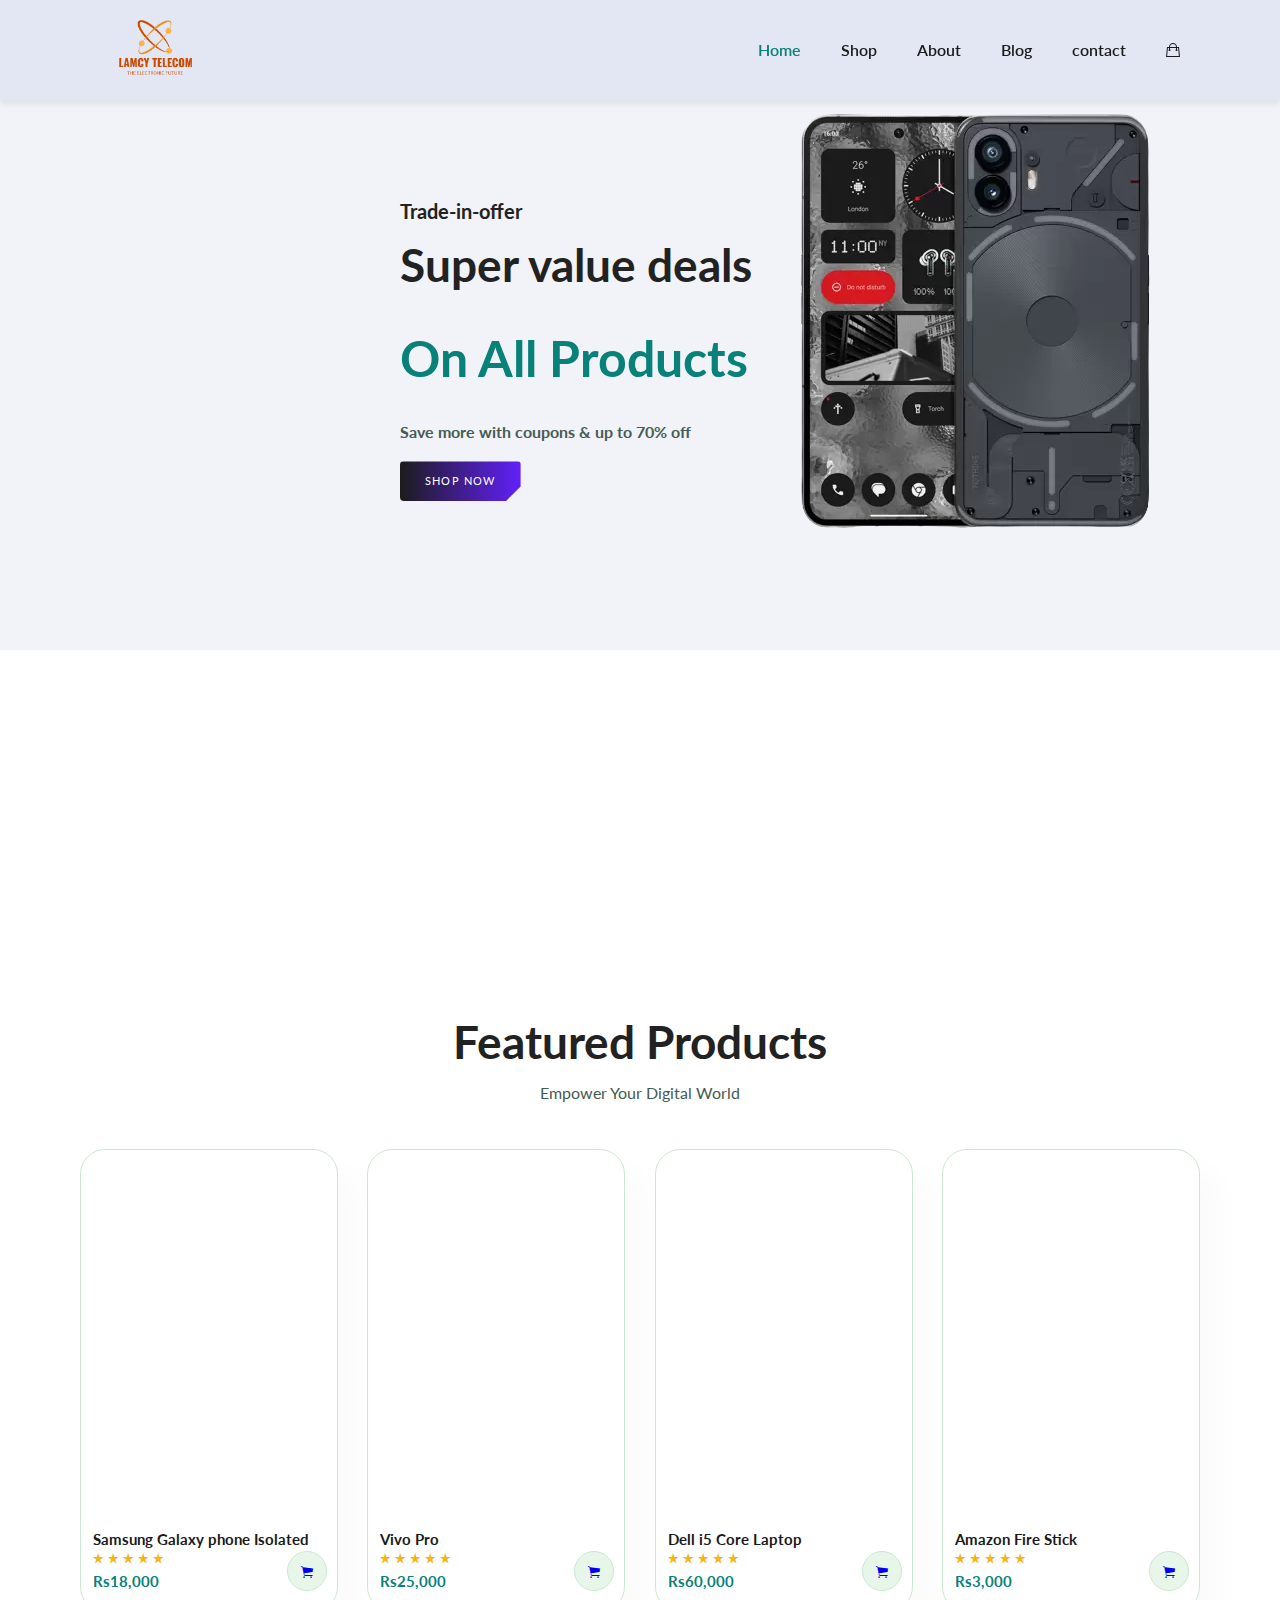
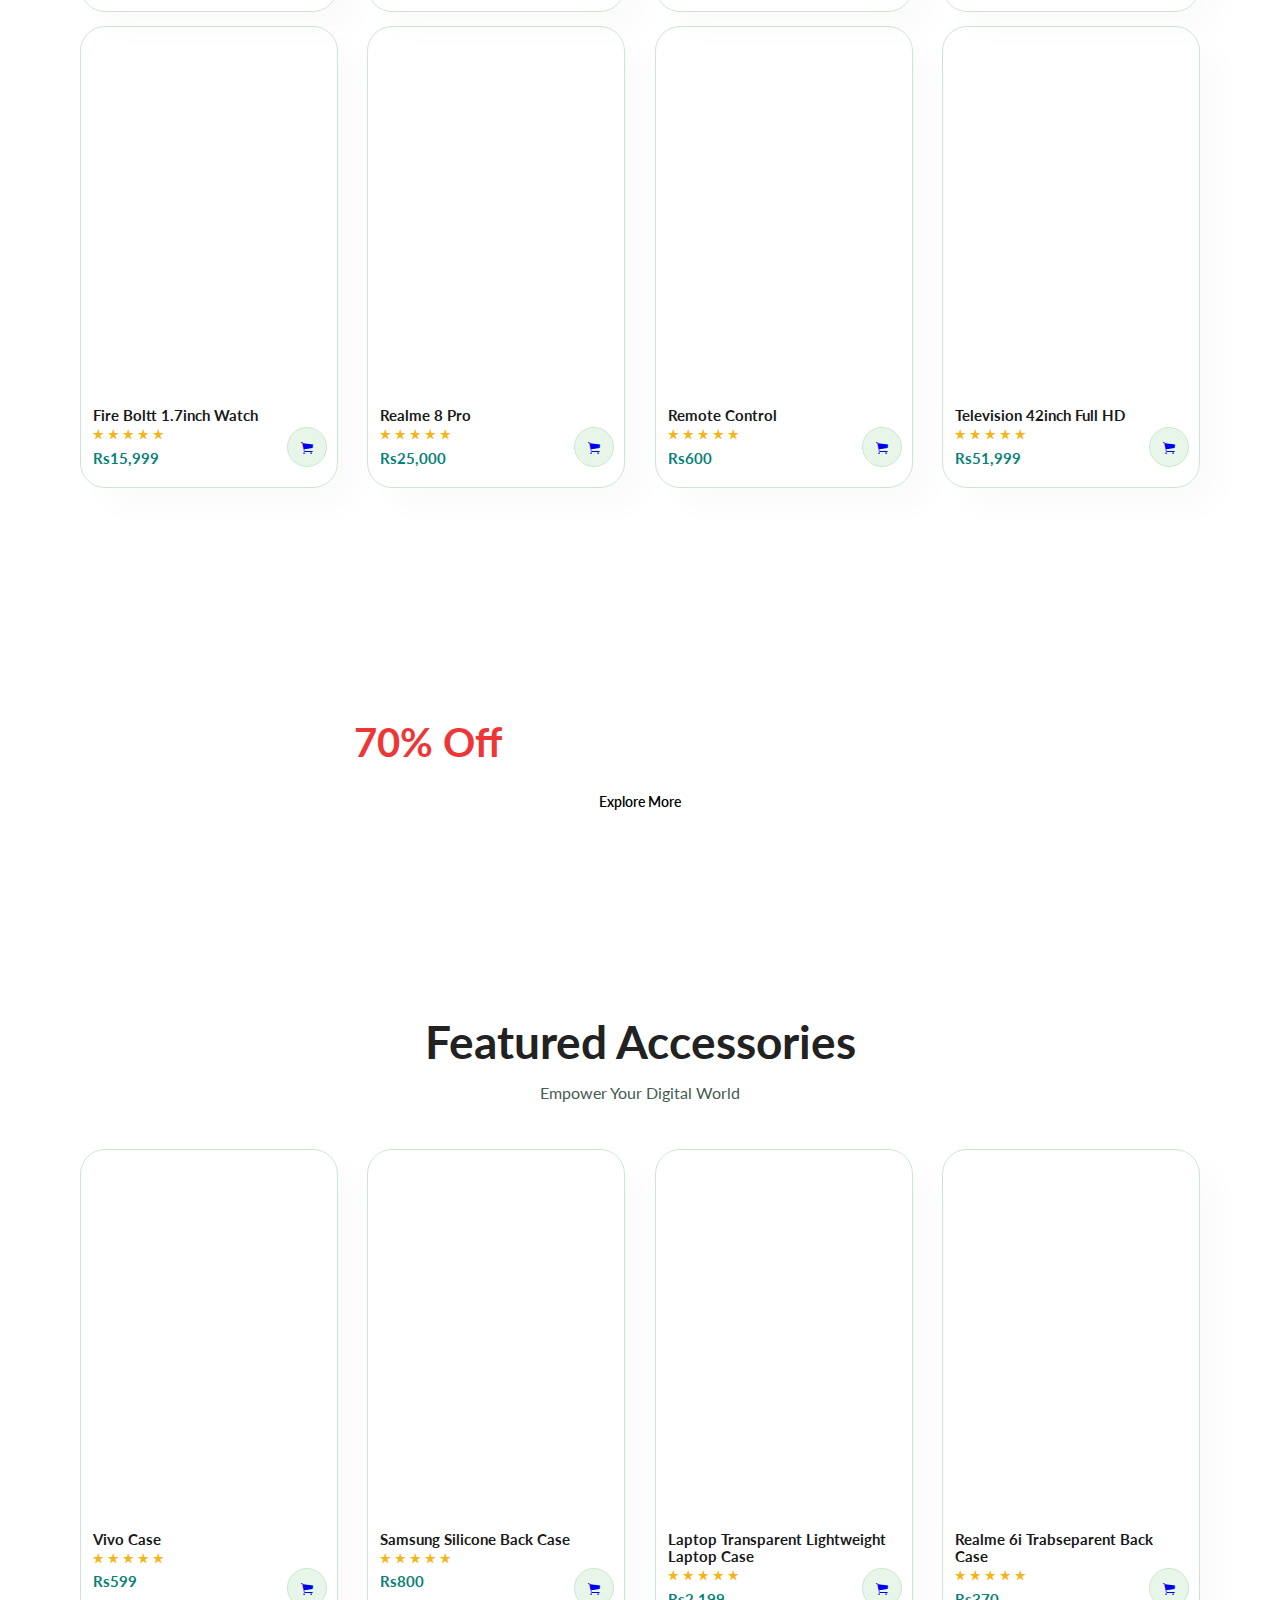
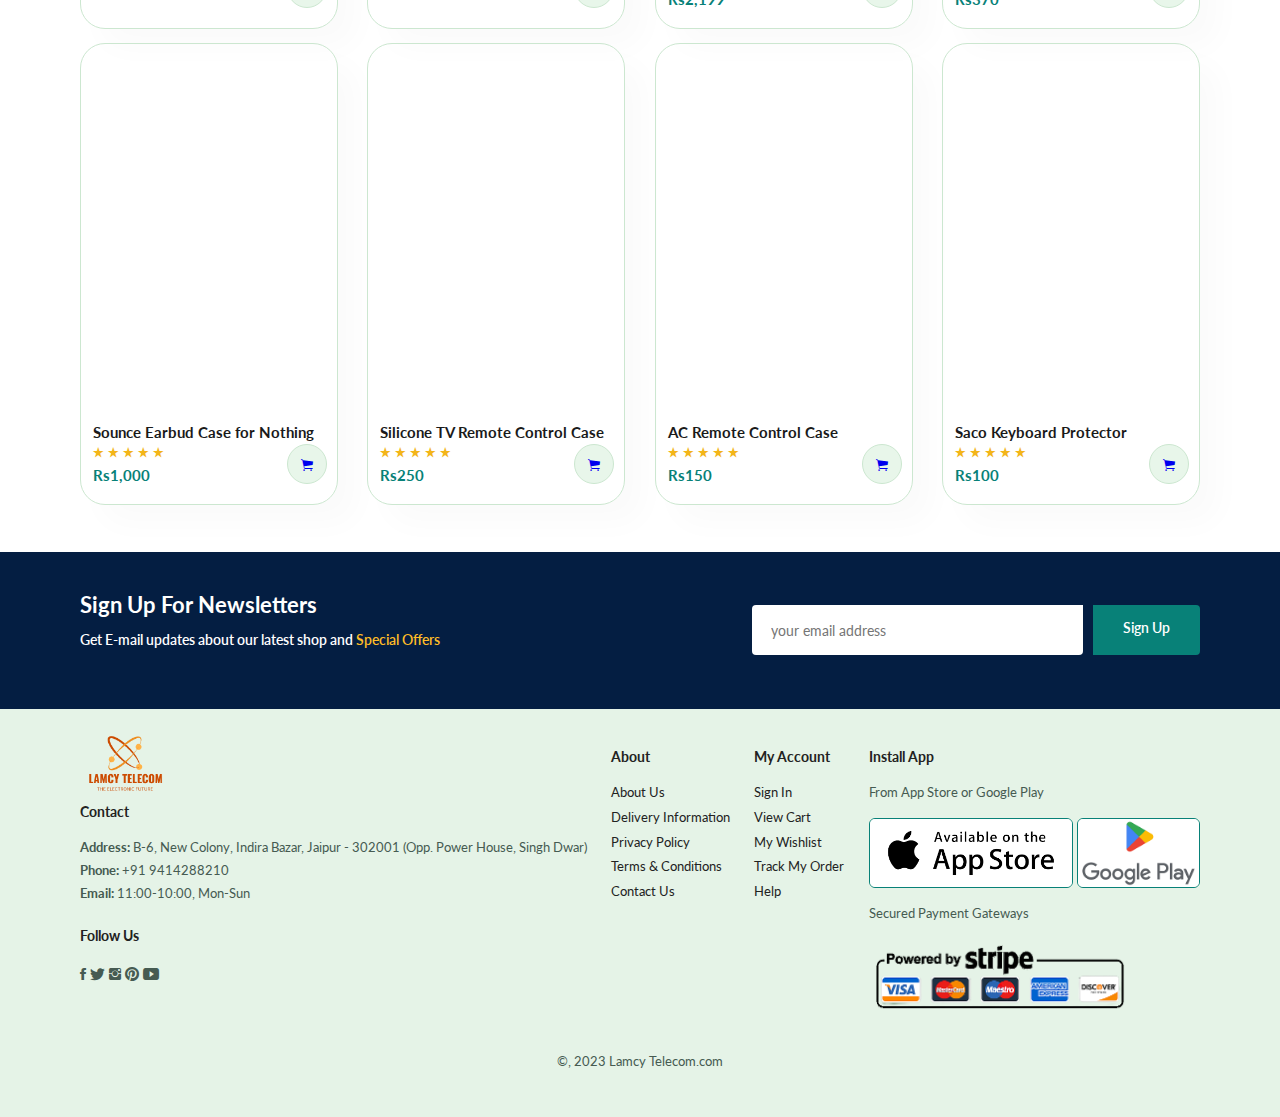
<file: index.html>
<!DOCTYPE html>
<html lang="en">
<head>
    <meta charset="UTF-8">
    <meta name="viewport" content="width=device-width, initial-scale=1.0">
    <title>LamcyTelecom</title>
    <link rel="stylesheet" href="vendors/css/normalize.css">
    <link rel="stylesheet" href="vendors/css/Grid.css">
    <link rel="stylesheet" href="vendors/css/ionicons.min.css">
    <link rel="stylesheet"href="https://cdnjs.cloudflare.com/ajax/libs/animate.css/4.1.1/animate.min.css"/>

    <link rel="stylesheet" type="text/css" href="resources/css/style.css">
    <link href="https://fonts.googleapis.com/css2?family=Lato:ital,wght@0,100;0,300;0,400;1,300&family=Roboto:wght@300&display=swap" rel="stylesheet">
</head>
<body>
        <section id="header">
            
                <a href="#"><img src="resources/images/lamcy telecom.png" alt="logo"
                class="logo-white"></a>
                <div>
                <ul id="navbar">
                    <li><a class="active" href="index.html">Home</a></li>
                    <li><a class="js--scroll-to-product1" href="#">Shop</a></li>
                    <li><a href="about.html">About</a></li>
                    <li><a href="blog.html">Blog</a></li>
                    <li><a href="contact.html">contact</a></li>
                    <li><a href="cart.html"><i class="ion-bag"></i></a></li>

                </ul>
            </div>
        
        </section>
        <div class="color">
        <section id="hero">
            <div class="hero1">
            <h4>Trade-in-offer</h4>
            <h2>Super value deals</h2>
            <h1>On All Products</h1>
            <p>Save more with coupons & up to 70% off</p>
            <button class="js--scroll-to-product1">Shop Now</button>
            </div>
        </section>
        </div>
        
        <section id="feature" class="section-p1 js--wp-2"> 
            <div class="fe-box">
                <img src="resources/images/free-ship.png" alt="" class="img1">
                <h6>Free Shipping</h6>
                </div>
            <div class="fe-box">
                <img src="resources/images/online-removebg-preview.png" alt="" class="img1">
                <h6 class="on">Online Order</h6>
                </div>
            <div class="fe-box">
                <img src="resources/images/img3-removebg-preview.png" alt="" class="img1">
                <h6 class="sa">Save Money</h6>
                </div>
            <div class="fe-box">
                <img src="resources/images/img4-removebg-preview.png" alt="" class="img1">
                <h6 class="pr">Promotion</h6>
                </div>
            <div class="fe-box">
                <img src="resources/images/img5.png" alt="" class="img1">
                <h6 class="ha">Happy Sell</h6>
                </div>
            <div class="fe-box">
                <img src="resources/images/img6.webp" alt="" class="img1">
                <h6 class="su">24/7 Support</h6>
                </div>
    
        </section>
        <section id="product1" class="section-p1 js--section-product1">
            <h2>Featured Products</h2>
            <p>Empower Your Digital World</p>
            <div class="pro-container">
                <div class="pro">
                    <img src="resources/images/Samsung-glaxy-phone-isolated-on-transparent-background-PNG-removebg-preview.png" alt=""class="sam js--wp-1">
                    <div class="des">
                        <h5>Samsung Galaxy phone Isolated</h5>
                        <div class="star">
                            <i class="ion-star"></i>
                            <i class="ion-star"></i>
                            <i class="ion-star"></i>
                            <i class="ion-star"></i>
                            <i class="ion-star"></i>
                        </div>
                        <h4>Rs18,000</h4>
                    </div>
                    <div class="ca">
                    <a href="#"><i class="ion-ios-cart"></i></a>
                    </div>
                </div>
                <div class="pro">
                    <img src="resources/images/vivo-removebg-preview.png" alt=""class="vivo js--wp-1">
                    <div class="des">
                        <h5>Vivo Pro</h5>
                        <div class="star">
                            <i class="ion-star"></i>
                            <i class="ion-star"></i>
                            <i class="ion-star"></i>
                            <i class="ion-star"></i>
                            <i class="ion-star"></i>
                        </div>
                        <h4>Rs25,000</h4>
                    </div>
                    <div class="ca">
                    <a href="#"><i class="ion-ios-cart"></i></a>
                    </div>
                </div>
            
                <div class="pro">
                    <img src="resources/images/png-transparent-dell-xps-laptop-intel-dell-inspiron-laptop-gadget-electronics-netbook-removebg-preview.png" alt="" class="dell js--wp-1">
                    <div class="des">
                        <h5>Dell i5 Core Laptop</h5>
                        <div class="star">
                            <i class="ion-star"></i>
                            <i class="ion-star"></i>
                            <i class="ion-star"></i>
                            <i class="ion-star"></i>
                            <i class="ion-star"></i>
                        </div>
                        <h4>Rs60,000</h4>
                    </div>
                    <div class="ca">
                    <a href="#"><i class="ion-ios-cart"></i></a>
                    </div>
                </div>
        
                <div class="pro">
                    <img src="resources/images/png-transparent-amazon-com-amazon-fire-tv-stick-2nd-generation-kindle-fire-firetv-television-fire-stick-television-electronics-amazon-removebg-preview.png" alt=""class="ama js--wp-1">
                    <div class="des">
                        <h5>Amazon Fire Stick</h5>
                        <div class="star">
                            <i class="ion-star"></i>
                            <i class="ion-star"></i>
                            <i class="ion-star"></i>
                            <i class="ion-star"></i>
                            <i class="ion-star"></i>
                        </div>
                        <h4>Rs3,000</h4>
                    </div>
                    <div class="ca">
                    <a href="#"><i class="ion-ios-cart"></i></a>
                    </div>
                </div>
                <div class="pro">
                    <img src="resources/images/black2.webp" alt=""class="wat js--wp-1">
                    <div class="des">
                        <h5>Fire Boltt 1.7inch Watch</h5>
                        <div class="star">
                            <i class="ion-star"></i>
                            <i class="ion-star"></i>
                            <i class="ion-star"></i>
                            <i class="ion-star"></i>
                            <i class="ion-star"></i>
                        </div>
                        <h4>Rs15,999</h4>
                    </div>
                    <div class="ca">
                    <a href="#"><i class="ion-ios-cart"></i></a>
                    </div>
                </div>
                <div class="pro">
                    <img src="resources/images/realme-removebg-preview.png" alt=""class="real js--wp-1">
                    <div class="des">
                        <h5>Realme 8 Pro</h5>
                        <div class="star">
                            <i class="ion-star"></i>
                            <i class="ion-star"></i>
                            <i class="ion-star"></i>
                            <i class="ion-star"></i>
                            <i class="ion-star"></i>
                        </div>
                        <h4>Rs25,000</h4>
                    </div>
                    <div class="ca">
                    <a href="#"><i class="ion-ios-cart"></i></a>
                    </div>
                </div>
                <div class="pro">
                    <img src="resources/images/kisspng-remote-controls-universal-remote-cable-television-tv-remote-control-5ada4f4d42b903.6785742915242565892733-removebg-preview.png" alt=""class="remote js--wp-1">
                    <div class="des">
                        <h5>Remote Control</h5>
                        <div class="star">
                            <i class="ion-star"></i>
                            <i class="ion-star"></i>
                            <i class="ion-star"></i>
                            <i class="ion-star"></i>
                            <i class="ion-star"></i>
                        </div>
                        <h4>Rs600</h4>
                    </div>
                    <div class="ca">
                    <a href="#"><i class="ion-ios-cart"></i></a>
                    </div>
                </div>
                <div class="pro">
                    <img src="resources/images/tv-removebg-preview.png" alt=""class="tv js--wp-1">
                    <div class="des">
                        <h5>Television 42inch Full HD</h5>
                        <div class="star">
                            <i class="ion-star"></i>
                            <i class="ion-star"></i>
                            <i class="ion-star"></i>
                            <i class="ion-star"></i>
                            <i class="ion-star"></i>
                        </div>
                        <h4>Rs51,999</h4>
                    </div>
                    <div class="ca">
                    <a href="#"><i class="ion-ios-cart"></i></a>
                    </div>
                </div>


                </div>
        </section>
        <section id="banner"class="section-m1">
            <h4>Repair Services</h4>
            <h2>Up to <span>70% Off</span>- All Electronics & Accessories</h2>
            <button class="normal">Explore More</button>
        </section>
        <section id="product1" class="section-p1">
            <h2>Featured Accessories</h2>
            <p>Empower Your Digital World</p>
            <div class="pro-container">
                <div class="pro">
                    <img src="resources/images/vivo2.jpg" alt=""class="sam js--wp-1">
                    <div class="des">
                        <h5>Vivo Case</h5>
                        <div class="star">
                            <i class="ion-star"></i>
                            <i class="ion-star"></i>
                            <i class="ion-star"></i>
                            <i class="ion-star"></i>
                            <i class="ion-star"></i>
                        </div>
                        <h4>Rs599</h4>
                    </div>
                    <div class="ca">
                    <a href="#"><i class="ion-ios-cart"></i></a>
                    </div>
                </div>
                <div class="pro">
                    <img src="resources/images/samsung case.avif" alt=""class="vivo js--wp-1">
                    <div class="des">
                        <h5>Samsung Silicone Back Case</h5>
                        <div class="star">
                            <i class="ion-star"></i>
                            <i class="ion-star"></i>
                            <i class="ion-star"></i>
                            <i class="ion-star"></i>
                            <i class="ion-star"></i>
                        </div>
                        <h4>Rs800</h4>
                    </div>
                    <div class="ca">
                    <a href="#"><i class="ion-ios-cart"></i></a>
                    </div>
                </div>
            
                <div class="pro">
                    <img src="resources/images/laptopcase.webp" alt="" class="dell js--wp-1">
                    <div class="des">
                        <h5>Laptop Transparent Lightweight Laptop Case</h5>
                        <div class="star">
                            <i class="ion-star"></i>
                            <i class="ion-star"></i>
                            <i class="ion-star"></i>
                            <i class="ion-star"></i>
                            <i class="ion-star"></i>
                        </div>
                        <h4>Rs2,199</h4>
                    </div>
                    <div class="ca">
                    <a href="#"><i class="ion-ios-cart"></i></a>
                    </div>
                </div>
        
                <div class="pro">
                    <img src="resources/images/realmecase2.webp" alt=""class="ama js--wp-1">
                    <div class="des">
                        <h5>Realme 6i Trabseparent Back Case</h5>
                        <div class="star">
                            <i class="ion-star"></i>
                            <i class="ion-star"></i>
                            <i class="ion-star"></i>
                            <i class="ion-star"></i>
                            <i class="ion-star"></i>
                        </div>
                        <h4>Rs370</h4>
                    </div>
                    <div class="ca">
                    <a href="#"><i class="ion-ios-cart"></i></a>
                    </div>
                </div>
                <div class="pro">
                    <img src="resources/images/ear.jpg" alt=""class="wat js--wp-1">
                    <div class="des">
                        <h5>Sounce Earbud Case for Nothing</h5>
                        <div class="star">
                            <i class="ion-star"></i>
                            <i class="ion-star"></i>
                            <i class="ion-star"></i>
                            <i class="ion-star"></i>
                            <i class="ion-star"></i>
                        </div>
                        <h4>Rs1,000</h4>
                    </div>
                    <div class="ca">
                    <a href="#"><i class="ion-ios-cart"></i></a>
                    </div>
                </div>
                <div class="pro">
                    <img src="resources/images/accase.webp" alt=""class="real js--wp-1">
                    <div class="des">
                        <h5>Silicone TV Remote Control Case</h5>
                        <div class="star">
                            <i class="ion-star"></i>
                            <i class="ion-star"></i>
                            <i class="ion-star"></i>
                            <i class="ion-star"></i>
                            <i class="ion-star"></i>
                        </div>
                        <h4>Rs250</h4>
                    </div>
                    <div class="ca">
                    <a href="#"><i class="ion-ios-cart"></i></a>
                    </div>
                </div>
                <div class="pro">
                    <img src="resources/images/acremotecase.jpeg" alt=""class="remote js--wp-1">
                    <div class="des">
                        <h5>AC Remote Control Case</h5>
                        <div class="star">
                            <i class="ion-star"></i>
                            <i class="ion-star"></i>
                            <i class="ion-star"></i>
                            <i class="ion-star"></i>
                            <i class="ion-star"></i>
                        </div>
                        <h4>Rs150</h4>
                    </div>
                    <div class="ca">
                    <a href="#"><i class="ion-ios-cart"></i></a>
                    </div>
                </div>
                <div class="pro">
                    <img src="resources/images/keycase.jpg" alt=""class="tv js--wp-1">
                    <div class="des">
                        <h5>Saco Keyboard Protector</h5>
                        <div class="star">
                            <i class="ion-star"></i>
                            <i class="ion-star"></i>
                            <i class="ion-star"></i>
                            <i class="ion-star"></i>
                            <i class="ion-star"></i>
                        </div>
                        <h4>Rs100</h4>
                    </div>
                    <div class="ca">
                    <a href="#"><i class="ion-ios-cart"></i></a>
                    </div>
                </div>


                </div>
        </section>
        <section id="newsletter" class="section-p1">
            <div class="newstext">
                <h4>Sign Up For Newsletters</h4>
                <p>Get E-mail updates about our latest shop and <span>Special Offers</span></p>
            </div>
            <div class="form">
                <input type="text" placeholder="your email address">
                <button class="sbtn">Sign Up</button>
            </div>
        </section>
        <footer class="section-p1">
            <div class="col">
                <img src="resources/images/lamcy telecom.png" alt=""class="fo-logo">
                <div class="con">
            <h4>Contact</h4>
            <p><strong>Address: </strong>B-6, New Colony, Indira Bazar, Jaipur - 302001 (Opp. Power House, Singh Dwar)</p>
            <p><strong>Phone: </strong>+91 9414288210</p>
            <p><strong>Email: </strong>11:00-10:00, Mon-Sun</p>
            </div>
            <div class="follow">
                <h4>Follow Us</h4>
                <div class="fo-icon">
                    <i class="ion-social-facebook"></i>
                    <i class="ion-social-twitter"></i>
                    <i class="ion-social-instagram"></i>
                    <i class="ion-social-pinterest"></i>
                    <i class="ion-social-youtube"></i>
                </div>
            </div>
            </div>
            <div class="col">
                <h4>About</h4>
                <a href="#">About Us</a>
                <a href="#">Delivery Information</a>
                <a href="#">Privacy Policy</a>
                <a href="#">Terms & Conditions</a>
                <a href="#">Contact Us</a>
            </div>
            <div class="col">
                <h4>My Account</h4>
                <a href="#">Sign In</a>
                <a href="#">View Cart</a>
                <a href="#">My Wishlist</a>
                <a href="#">Track My Order</a>
                <a href="#">Help</a>
            </div>
            <div class="col install">
                <h4>Install App</h4>
                <p>From App Store or Google Play</p>
                <div class="row">
                    <img src="resources/images/download.png" alt=""class="app">
                    <img src="resources/images/download (1).png" alt="" class="play">
                </div>
                <p>Secured Payment Gateways</p>
                <img src="resources/images/6220ac7d912013c51947f9c6-removebg-preview.png" alt=""class="pay">

            </div>
            <div class="copyright">
                <p>&copy, 2023 Lamcy Telecom.com</p>
            </div>

        </footer>

        
        <!-- <div class="header">
            <h1 class="js--wp-5">lamcy telecom</h1>
            <h3>Premier Electronics Store</h3>
            <a class="btn btn-full js--scroll-to-shop" href="#">Shop Now</a>
        </div> -->

    
    <script src="https://ajax.googleapis.com/ajax/libs/jquery/3.7.0/jquery.min.js"></script>

    <script src="vendors/js/jquery.waypoints.min.js"></script>
    <script src="resources/js/script.js"></script>
    


</body>
</html>
</file>
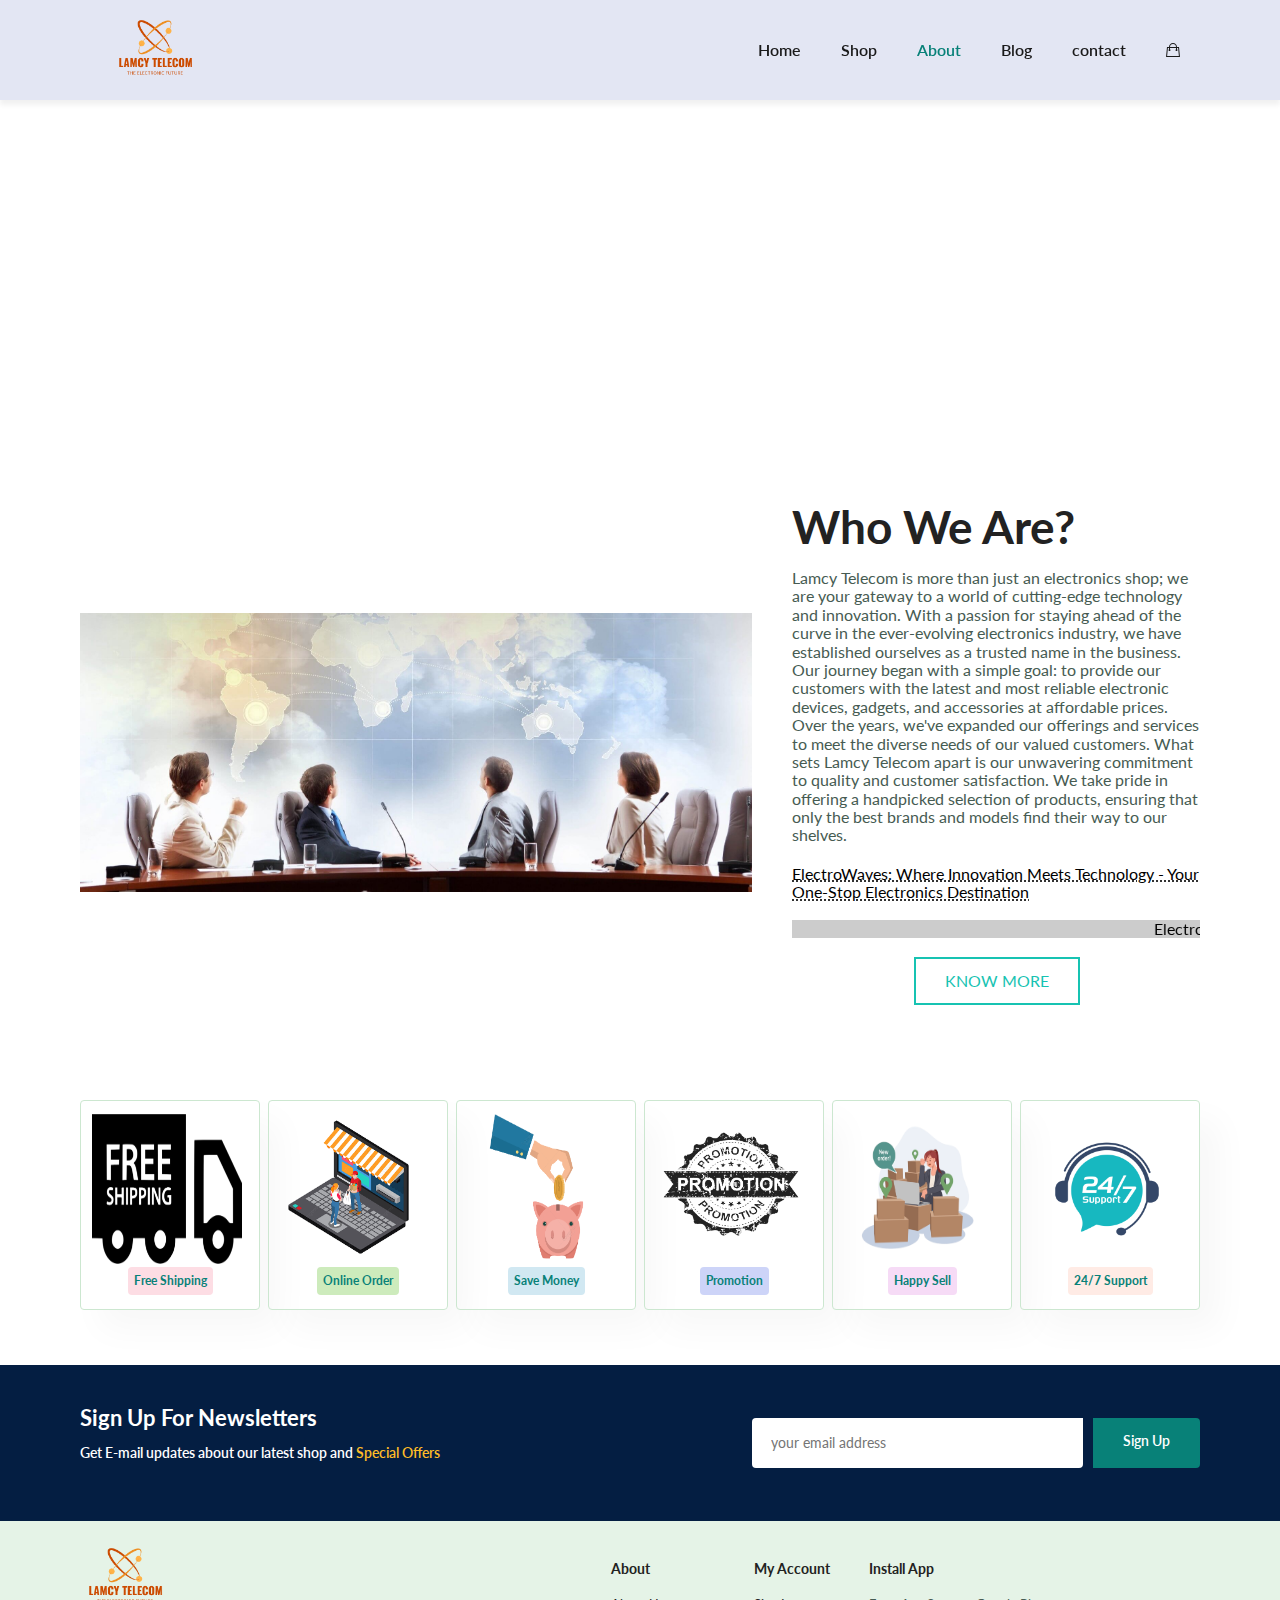
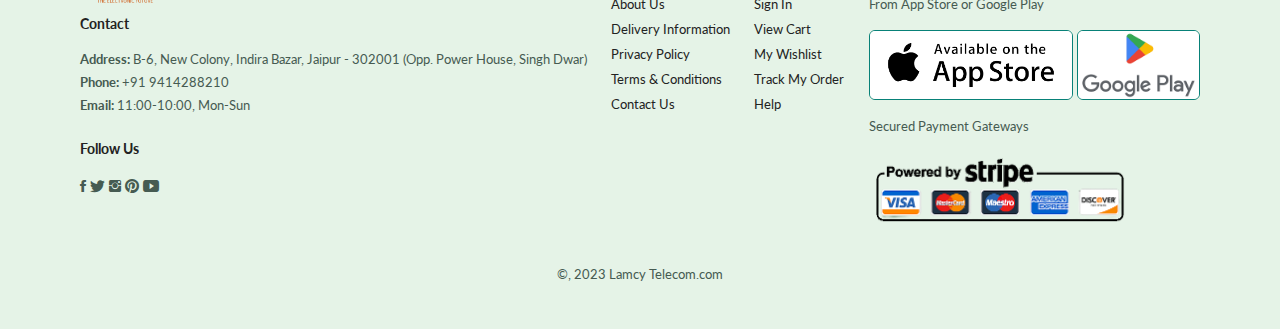
<file: about.html>
<!DOCTYPE html>
<html lang="en">
<head>
    <meta charset="UTF-8">
    <meta name="viewport" content="width=device-width, initial-scale=1.0">
    <title>Lamcy Telecom</title>
    <link rel="stylesheet" href="vendors/css/normalize.css">
    <link rel="stylesheet" href="vendors/css/Grid.css">
    <link rel="stylesheet" href="vendors/css/ionicons.min.css">
    
    <link href="https://fonts.googleapis.com/css2?family=Lato:ital,wght@0,100;0,300;0,400;1,300&family=Roboto:wght@300&display=swap" rel="stylesheet">
    <link rel="stylesheet" href="resources/css/style.css">
</head>
</head>
<body>
    <section id="header">
            
        <a href="#"><img src="resources/images/lamcy telecom.png" alt="logo"
        class="logo-white"></a>
        <div>
        <ul id="navbar">
            <li><a  href="index.html">Home</a></li>
            <li><a href="shop.html">Shop</a></li>
            <li><a class="active" href="about.html">About</a></li>
            <li><a href="blog.html">Blog</a></li>
            <li><a href="contact.html">contact</a></li>
            <li><a href="cart.html"><i class="ion-bag"></i></a></li>

        </ul>
    </div>

</section>
<!-- <div class="color1"> -->
    <section id="page-header" class="about-header">
        <!-- <div class="hero1"> -->
        <h2># Know Us</h2>
        <p>Powering Possibilities, Connecting You to Tomorrow</p>
        <!-- </div> -->
    </section>
    <!-- </div> -->
    <section id="about-head" class="section-p1">
        <img src="resources/images/about-us-background.jpg"alt="">
        <div>
            <h2>Who We Are?</h2>
            <p>Lamcy Telecom is more than just an electronics shop; we are your gateway to a world of cutting-edge technology and innovation. With a passion for staying ahead of the curve in the ever-evolving electronics industry, we have established ourselves as a trusted name in the business. Our journey began with a simple goal: to provide our customers with the latest and most reliable electronic devices, gadgets, and accessories at affordable prices. Over the years, we've expanded our offerings and services to meet the diverse needs of our valued customers.
                What sets Lamcy Telecom apart is our unwavering commitment to quality and customer satisfaction. We take pride in offering a handpicked selection of products, ensuring that only the best brands and models find their way to our shelves.
            </p>
            <abbr title="">ElectroWaves: Where Innovation Meets Technology - Your One-Stop Electronics Destination</abbr>
            <br><br>
            <marquee bgcolor="#ccc" loops="-1" scrollamount="5"width="100%">ElectroWaves: Where Innovation Meets Technology - Your One-Stop Electronics Destination</marquee>
            <button class="know">Know More</button>

        </div>
    </section>
    <section id="feature" class="section-p1">
        <div class="fe-box">
            <img src="resources/images/free-ship.png" alt="" class="img1">
            <h6>Free Shipping</h6>
            </div>
        <div class="fe-box">
            <img src="resources/images/online-removebg-preview.png" alt="" class="img1">
            <h6 class="on">Online Order</h6>
            </div>
        <div class="fe-box">
            <img src="resources/images/img3-removebg-preview.png" alt="" class="img1">
            <h6 class="sa">Save Money</h6>
            </div>
        <div class="fe-box">
            <img src="resources/images/img4-removebg-preview.png" alt="" class="img1">
            <h6 class="pr">Promotion</h6>
            </div>
        <div class="fe-box">
            <img src="resources/images/img5.png" alt="" class="img1">
            <h6 class="ha">Happy Sell</h6>
            </div>
        <div class="fe-box">
            <img src="resources/images/img6.webp" alt="" class="img1">
            <h6 class="su">24/7 Support</h6>
            </div>

    </section>

    <section id="newsletter" class="section-p1">
        <div class="newstext">
            <h4>Sign Up For Newsletters</h4>
            <p>Get E-mail updates about our latest shop and <span>Special Offers</span></p>
        </div>
        <div class="form">
            <input type="text" placeholder="your email address">
            <button class="sbtn">Sign Up</button>
        </div>
    </section>
    <footer class="section-p1">
        <div class="col">
            <img src="resources/images/lamcy telecom.png" alt=""class="fo-logo">
            <div class="con">
        <h4>Contact</h4>
        <p><strong>Address: </strong>B-6, New Colony, Indira Bazar, Jaipur - 302001 (Opp. Power House, Singh Dwar)</p>
        <p><strong>Phone: </strong>+91 9414288210</p>
        <p><strong>Email: </strong>11:00-10:00, Mon-Sun</p>
        </div>
        <div class="follow">
            <h4>Follow Us</h4>
            <div class="fo-icon">
                <i class="ion-social-facebook"></i>
                <i class="ion-social-twitter"></i>
                <i class="ion-social-instagram"></i>
                <i class="ion-social-pinterest"></i>
                <i class="ion-social-youtube"></i>
            </div>
        </div>
        </div>
        <div class="col">
            <h4>About</h4>
            <a href="#">About Us</a>
            <a href="#">Delivery Information</a>
            <a href="#">Privacy Policy</a>
            <a href="#">Terms & Conditions</a>
            <a href="#">Contact Us</a>
        </div>
        <div class="col">
            <h4>My Account</h4>
            <a href="#">Sign In</a>
            <a href="#">View Cart</a>
            <a href="#">My Wishlist</a>
            <a href="#">Track My Order</a>
            <a href="#">Help</a>
        </div>
        <div class="col install">
            <h4>Install App</h4>
            <p>From App Store or Google Play</p>
            <div class="row">
                <img src="resources/images/download.png" alt=""class="app">
                <img src="resources/images/download (1).png" alt="" class="play">
            </div>
            <p>Secured Payment Gateways</p>
            <img src="resources/images/6220ac7d912013c51947f9c6-removebg-preview.png" alt=""class="pay">

        </div>
        <div class="copyright">
            <p>&copy, 2023 Lamcy Telecom.com</p>
        </div>

    </footer>
    <!-- <script src="https://ajax.googleapis.com/ajax/libs/jquery/3.7.0/jquery.min.js"></script>
    <script src="vendors/js/jquery.waypoints.min.js"></script>

    <script src="resources/js/script.js"></script> -->
</body>
</html>
</file>
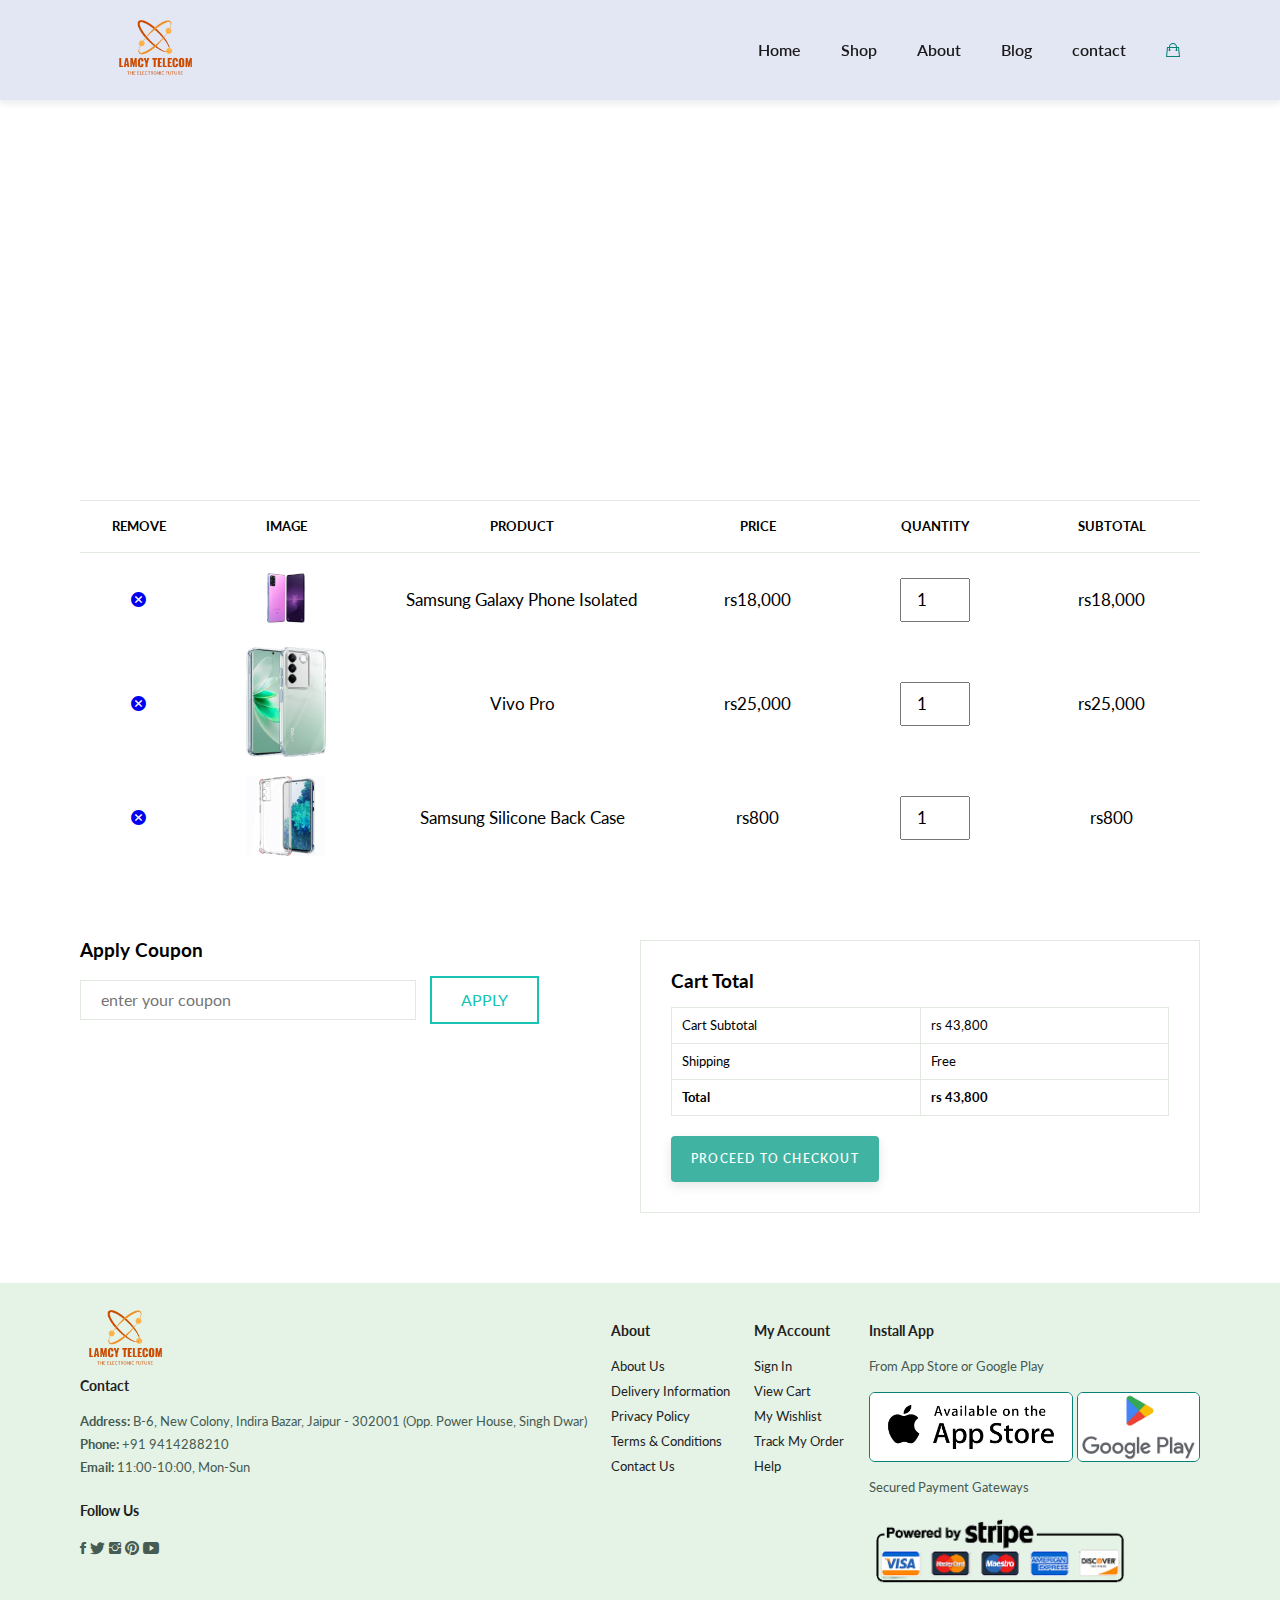
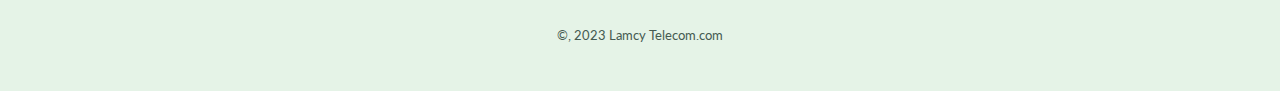
<file: cart.html>
<!DOCTYPE html>
<html lang="en">
<head>
    <meta charset="UTF-8">
    <meta name="viewport" content="width=device-width, initial-scale=1.0">
    <title>Lamcy Telecom</title>
    <link rel="stylesheet" href="vendors/css/normalize.css">
    <link rel="stylesheet" href="vendors/css/Grid.css">
    <link rel="stylesheet" href="vendors/css/ionicons.min.css">
    
    <link href="https://fonts.googleapis.com/css2?family=Lato:ital,wght@0,100;0,300;0,400;1,300&family=Roboto:wght@300&display=swap" rel="stylesheet">
    <link rel="stylesheet" href="resources/css/style.css">
</head>
<body>
    <section id="header">
            
        <a href="#"><img src="resources/images/lamcy telecom.png" alt="logo"
        class="logo-white"></a>
        <div>
        <ul id="navbar">
            <li><a  href="index.html">Home</a></li>
            <li><a href="shop.html">Shop</a></li>
            <li><a href="about.html">About</a></li>
            <li><a href="blog.html">Blog</a></li>
            <li><a href="contact.html">contact</a></li>
            <li><a class="active" href="cart.html"><i class="ion-bag"></i></a></li>

        </ul>
    </div>

</section> 
<section id="page-header" class="about-header">
    <!-- <div class="hero1"> -->
    <h2>#Cart</h2>
    <p>Add your coupon code & SAVE upto 70%!</p>
    <!-- </div> -->
</section>
<section id="cart" class="section-p1">
    <table width="100%">
        <thead>
        <tr>
            <td>Remove</td>
            <td>Image</td>
            <td>Product</td>
            <td>Price</td>
            <td>Quantity</td>
            <td>Subtotal</td>
            
        </tr>
        </thead>
        <tbody>
            <tr>
                <td>
                    <a href="#"><i class="ion-close-circled"></i></a></td> 
                    <td><img src="                    resources/images/Samsung-glaxy-phone-isolated-on-transparent-background-PNG-removebg-preview.png" alt="">
                    </td>
                    <td>Samsung Galaxy Phone Isolated</td>
                    <td>rs18,000</td>
                    <td><input type="number"value="1"></td>
                    <td>rs18,000</td>
            </tr>
            <tr>
                <td>
                    <a href="#"><i class="ion-close-circled"></i></a></td> 
                    <td><img src="resources/images/vivo-removebg-preview.png" alt="">
                    </td>
                    <td>Vivo Pro</td>
                    <td>rs25,000</td>
                    <td><input type="number"value="1"></td>
                    <td>rs25,000</td>
            </tr>
            <tr>
                <td>
                    <a href="#"><i class="ion-close-circled"></i></a></td> 
                    <td><img src="resources/images/samsung case.avif" alt="">
                    </td>
                    <td>Samsung Silicone Back Case </td>
                    <td>rs800</td>
                    <td><input type="number"value="1"></td>
                    <td>rs800</td>
            </tr>


        </tbody>
    </table>
</section>
<section id="cart-add" class="section-p1">
    <div id="coupon">
        <h3>Apply Coupon</h3>
        <div>
            <input type="text" placeholder="enter your coupon">
            <button class="cartb">Apply </button>
        </div>

    </div>
    <div id="subtotal">
        <h3>Cart Total</h3>
        <table>
            <tr>
                <td>
                    Cart Subtotal
                </td>
                <td>rs 43,800</td>
            </tr>
            <tr>
                <td>Shipping</td>
                <td>Free</td>
            </tr>
            <tr>
                <td>
                    <strong>Total</strong>
                </td>
                <td><strong>rs 43,800</strong></td>
            </tr>
        </table>
        <button class="cartb2">Proceed to checkout</button>
    </div>
</section>
<footer class="section-p1">
    <div class="col">
        <img src="resources/images/lamcy telecom.png" alt=""class="fo-logo">
        <div class="con">
    <h4>Contact</h4>
    <p><strong>Address: </strong>B-6, New Colony, Indira Bazar, Jaipur - 302001 (Opp. Power House, Singh Dwar)</p>
    <p><strong>Phone: </strong>+91 9414288210</p>
    <p><strong>Email: </strong>11:00-10:00, Mon-Sun</p>
    </div>
    <div class="follow">
        <h4>Follow Us</h4>
        <div class="fo-icon">
            <i class="ion-social-facebook"></i>
            <i class="ion-social-twitter"></i>
            <i class="ion-social-instagram"></i>
            <i class="ion-social-pinterest"></i>
            <i class="ion-social-youtube"></i>
        </div>
    </div>
    </div>
    <div class="col">
        <h4>About</h4>
        <a href="#">About Us</a>
        <a href="#">Delivery Information</a>
        <a href="#">Privacy Policy</a>
        <a href="#">Terms & Conditions</a>
        <a href="#">Contact Us</a>
    </div>
    <div class="col">
        <h4>My Account</h4>
        <a href="#">Sign In</a>
        <a href="#">View Cart</a>
        <a href="#">My Wishlist</a>
        <a href="#">Track My Order</a>
        <a href="#">Help</a>
    </div>
    <div class="col install">
        <h4>Install App</h4>
        <p>From App Store or Google Play</p>
        <div class="row">
            <img src="resources/images/download.png" alt=""class="app">
            <img src="resources/images/download (1).png" alt="" class="play">
        </div>
        <p>Secured Payment Gateways</p>
        <img src="resources/images/6220ac7d912013c51947f9c6-removebg-preview.png" alt=""class="pay">

    </div>
    <div class="copyright">
        <p>&copy, 2023 Lamcy Telecom.com</p>
    </div>

</footer>
<script src="https://ajax.googleapis.com/ajax/libs/jquery/3.7.0/jquery.min.js"></script>
<script src="vendors/js/jquery.waypoints.min.js"></script>

<script src="resources/js/script.js"></script>


</body>
</html>
</file>
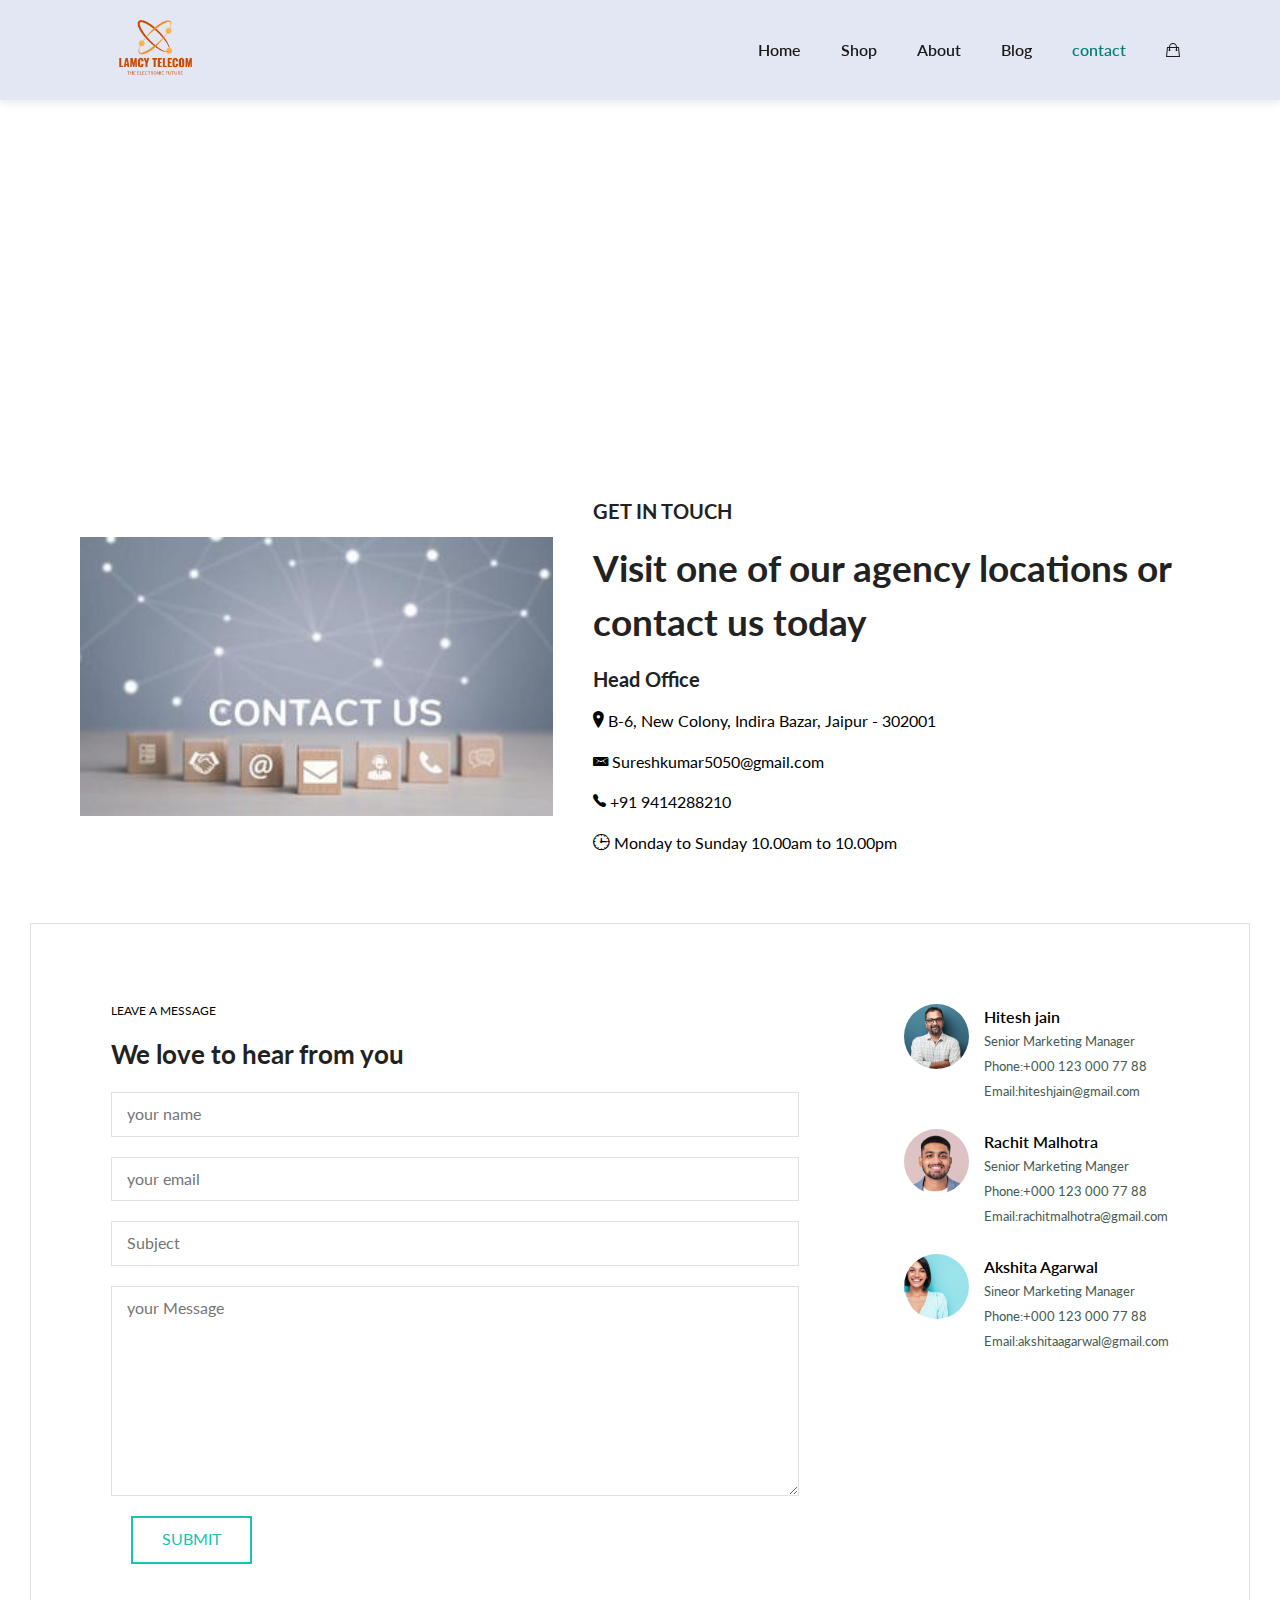
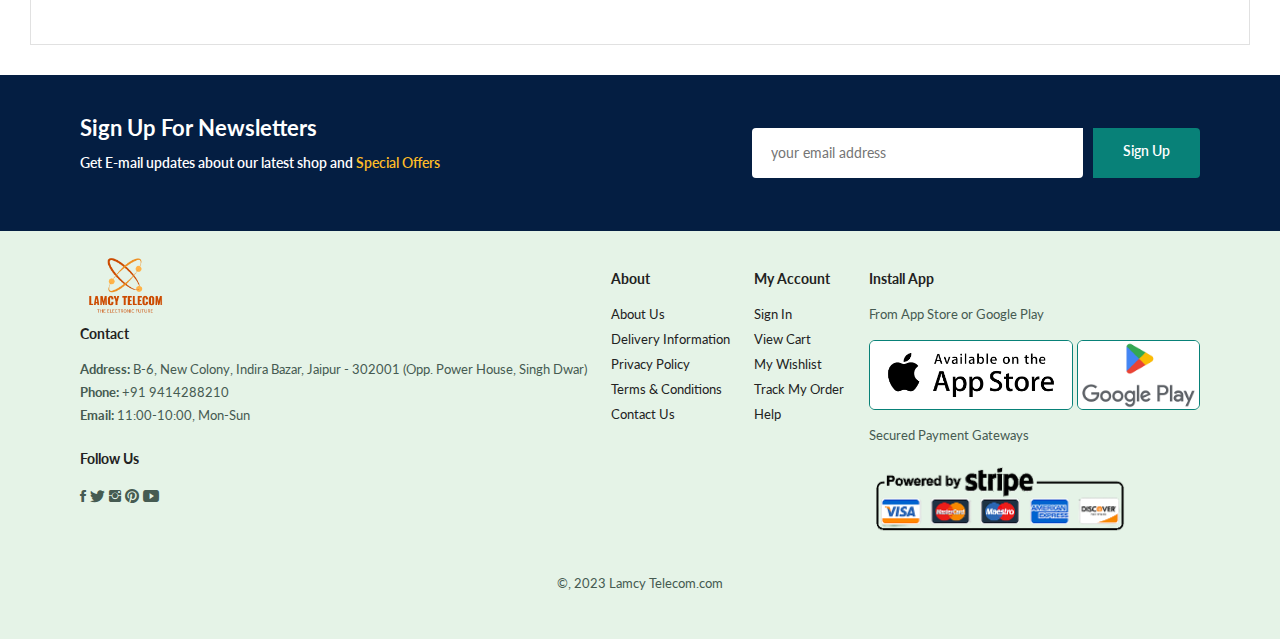
<file: contact.html>
<!DOCTYPE html>
<html lang="en">
<head>
    <meta charset="UTF-8">
    <meta name="viewport" content="width=device-width, initial-scale=1.0">
    <title>Lamcy Telecom</title>
    <link rel="stylesheet" href="vendors/css/normalize.css">
    <link rel="stylesheet" href="vendors/css/Grid.css">
    <link rel="stylesheet" href="vendors/css/ionicons.min.css">
    
    <link href="https://fonts.googleapis.com/css2?family=Lato:ital,wght@0,100;0,300;0,400;1,300&family=Roboto:wght@300&display=swap" rel="stylesheet">
    <link rel="stylesheet" href="resources/css/style.css">

</head>
<body>
    <section id="header">
            
        <a href="#"><img src="resources/images/lamcy telecom.png" alt="logo"
        class="logo-white"></a>
        <div>
        <ul id="navbar">
            <li><a  href="index.html">Home</a></li>
            <li><a href="shop.html">Shop</a></li>
            <li><a href="about.html">About</a></li>
            <li><a href="blog.html">Blog</a></li>
            <li><a class="active"href="contact.html">contact</a></li>
            <li><a href="cart.html"><i class="ion-bag"></i></a></li>

        </ul>
    </div>

</section>
<section id="page-header" class="about-header">
    <!-- <div class="hero1"> -->
    <h2>#Let's_talk</h2>
    <p>LEAVE A MESSAGE.We love to hear from you!</p>
    <!-- </div> -->
</section>
<section id="about-contact" class="section-p1">
    <img src="resources/images/contact2.jpg"alt="">
    <div>
        <h5>GET IN TOUCH</h5>
        <br>
        <h2>Visit one of our agency locations or contact us today</h2>
        <br>
        <h5>Head Office</h5>
        <br>
        <i class="ion-ios-location"></i>   B-6, New Colony, Indira Bazar, Jaipur - 302001<br><br>
        <i class="ion-email"></i>   Sureshkumar5050@gmail.com<br><br>
        <i class="ion-ios-telephone"></i>   +91 9414288210<br><br>
        <i class="ion-clock"></i>   Monday to Sunday
         10.00am to 10.00pm

        </div>
        </section>
        <section id="form-details">
            <form action="">
                <span>LEAVE A MESSAGE</span>
                <h2>We love to hear from you</h2>
                <input type="text" placeholder="your name">
                <input type="text" placeholder="your email">
                <input type="text" placeholder="Subject">
                <textarea name="" id="" cols="30" rows="10" placeholder="your Message"></textarea>
                <button class="cbtn">Submit</button>
            </form>
            <div class="people">
                <div>
                    <img src="resources/images/men1.jpg" alt="">
                    <p><span>Hitesh jain</span>Senior Marketing Manager<br>Phone:+000 123 000 77 88<br>Email:hiteshjain@gmail.com</p>
                </div>
                <div>
                    <img src="resources/images/men2.avif" alt="">
                    <p><span>Rachit Malhotra</span>Senior Marketing Manger<br>Phone:+000 123 000 77 88<br>Email:rachitmalhotra@gmail.com</p>
                </div>
                <div>
                    <img src="resources/images/men3.avif" alt="">
                    <p><span>Akshita Agarwal</span>Sineor Marketing Manager<br>Phone:+000 123 000 77 88<br>Email:akshitaagarwal@gmail.com</p>
                </div>
            </div>
        </section>
        <section id="newsletter" class="section-p1">
            <div class="newstext">
                <h4>Sign Up For Newsletters</h4>
                <p>Get E-mail updates about our latest shop and <span>Special Offers</span></p>
            </div>
            <div class="form">
                <input type="text" placeholder="your email address">
                <button class="sbtn">Sign Up</button>
            </div>
        </section>
        <footer class="section-p1">
            <div class="col">
                <img src="resources/images/lamcy telecom.png" alt=""class="fo-logo">
                <div class="con">
            <h4>Contact</h4>
            <p><strong>Address: </strong>B-6, New Colony, Indira Bazar, Jaipur - 302001 (Opp. Power House, Singh Dwar)</p>
            <p><strong>Phone: </strong>+91 9414288210</p>
            <p><strong>Email: </strong>11:00-10:00, Mon-Sun</p>
            </div>
            <div class="follow">
                <h4>Follow Us</h4>
                <div class="fo-icon">
                    <i class="ion-social-facebook"></i>
                    <i class="ion-social-twitter"></i>
                    <i class="ion-social-instagram"></i>
                    <i class="ion-social-pinterest"></i>
                    <i class="ion-social-youtube"></i>
                </div>
            </div>
            </div>
            <div class="col">
                <h4>About</h4>
                <a href="#">About Us</a>
                <a href="#">Delivery Information</a>
                <a href="#">Privacy Policy</a>
                <a href="#">Terms & Conditions</a>
                <a href="#">Contact Us</a>
            </div>
            <div class="col">
                <h4>My Account</h4>
                <a href="#">Sign In</a>
                <a href="#">View Cart</a>
                <a href="#">My Wishlist</a>
                <a href="#">Track My Order</a>
                <a href="#">Help</a>
            </div>
            <div class="col install">
                <h4>Install App</h4>
                <p>From App Store or Google Play</p>
                <div class="row">
                    <img src="resources/images/download.png" alt=""class="app">
                    <img src="resources/images/download (1).png" alt="" class="play">
                </div>
                <p>Secured Payment Gateways</p>
                <img src="resources/images/6220ac7d912013c51947f9c6-removebg-preview.png" alt=""class="pay">
    
            </div>
            <div class="copyright">
                <p>&copy, 2023 Lamcy Telecom.com</p>
            </div>
    
        </footer>
    
        <script src="https://ajax.googleapis.com/ajax/libs/jquery/3.7.0/jquery.min.js"></script>
    <script src="vendors/js/jquery.waypoints.min.js"></script>

    <script src="resources/js/script.js"></script>


    
</body>
</html>
</file>
<file: vendors/css/Grid.css>
/*  SECTIONS  ============================================================================= */

.section {
	clear: both;
	padding: 0px;
	margin: 0px;
}

/*  GROUPING  ============================================================================= */

.row {
    zoom: 1; /* For IE 6/7 (trigger hasLayout) */
}

.row:before,
.row:after {
    content:"";
    display:table;
}
.row:after {
    clear:both;
}

/*  GRID COLUMN SETUP   ==================================================================== */

.col {
	display: block;
	float:left;
	margin: 1% 0 1% 1.6%;
}

.col:first-child { margin-left: 0; } /* all browsers except IE6 and lower */


/*  REMOVE MARGINS AS ALL GO FULL WIDTH AT 480 PIXELS */

@media only screen and (max-width: 480px) {
	.col { 
		/*margin: 1% 0 1% 0%;*/
        margin: 0;
	}
}


/*  GRID OF TWO   ============================================================================= */


.span-2-of-2 {
	width: 100%;
}

.span-1-of-2 {
	width: 49.2%;
}

/*  GO FULL WIDTH AT LESS THAN 480 PIXELS */

@media only screen and (max-width: 480px) {
	.span-2-of-2 {
		width: 100%; 
	}
	.span-1-of-2 {
		width: 100%; 
	}
}


/*  GRID OF THREE   ============================================================================= */

	
.span-3-of-3 {
	width: 100%; 
}

.span-2-of-3 {
	width: 66.13%; 
}

.span-1-of-3 {
	width: 32.26%; 
}


/*  GO FULL WIDTH AT LESS THAN 480 PIXELS */

@media only screen and (max-width: 480px) {
	.span-3-of-3 {
		width: 100%; 
	}
	.span-2-of-3 {
		width: 100%; 
	}
	.span-1-of-3 {
		width: 100%;
	}
}

/*  GRID OF FOUR   ============================================================================= */

	
.span-4-of-4 {
	width: 100%; 
}

.span-3-of-4 {
	width: 74.6%; 
}

.span-2-of-4 {
	width: 49.2%; 
}

.span-1-of-4 {
	width: 23.8%; 
}


/*  GO FULL WIDTH AT LESS THAN 480 PIXELS */

@media only screen and (max-width: 480px) {
	.span-4-of-4 {
		width: 100%; 
	}
	.span-3-of-4 {
		width: 100%; 
	}
	.span-2-of-4 {
		width: 100%; 
	}
	.span-1-of-4 {
		width: 100%; 
	}
}


/*  GRID OF FIVE   ============================================================================= */

	
.span-5-of-5 {
	width: 100%;
}

.span-4-of-5 {
  	width: 79.68%; 
}

.span-3-of-5 {
  	width: 59.36%; 
}

.span-2-of-5 {
  	width: 39.04%;
}

.span-1-of-5 {
  	width: 18.72%;
}


/*  GO FULL WIDTH AT LESS THAN 480 PIXELS */

@media only screen and (max-width: 480px) {
	.span-5-of-5 {
		width: 100%; 
	}
	.span-4-of-5 {
		width: 100%; 
	}
	.span-3-of-5 {
		width: 100%; 
	}
	.span-2-of-5 {
		width: 100%; 
	}
	.span-1-of-5 {
		width: 100%; 
	}
}


/*  GRID OF SIX   ============================================================================= */


.span-6-of-6 {
	width: 100%;
}

.span-5-of-6 {
  	width: 83.06%;
}

.span-4-of-6 {
  	width: 66.13%;
}

.span-3-of-6 {
  	width: 49.2%;
}

.span-2-of-6 {
  	width: 32.26%;
}

.span-1-of-6 {
  	width: 15.33%;
}


/*  GO FULL WIDTH AT LESS THAN 480 PIXELS */

@media only screen and (max-width: 480px) {
	.span-6-of-6 {
		width: 100%; 
	}
	.span-5-of-6 {
		width: 100%; 
	}
	.span-4-of-6 {
		width: 100%; 
	}
	.span-3-of-6 {
		width: 100%; 
	}
	.span-2-of-6 {
		width: 100%; 
	}
	.span-1-of-6 {
		width: 100%; 
	}
}



/*  GRID OF SEVEN   ============================================================================= */


.span-7-of-7 {
	width: 100%;
}

.span-6-of-7 {
	width: 85.48%;
}

.span-5-of-7 {
  	width: 70.97%;
}

.span-4-of-7 {
  	width: 56.45%;
}

.span-3-of-7 {
  	width: 41.94%;
}

.span-2-of-7 {
  	width: 27.42%;
}

.span-1-of-7 {
  	width: 12.91%;
}


/*  GO FULL WIDTH AT LESS THAN 480 PIXELS */

@media only screen and (max-width: 480px) {
	.span-7-of-7 {
		width: 100%; 
	}
	.span-6-of-7 {
		width: 100%; 
	}
	.span-5-of-7 {
		width: 100%; 
	}
	.span-4-of-7 {
		width: 100%; 
	}
	.span-3-of-7 {
		width: 100%; 
	}
	.span-2-of-7 {
		width: 100%; 
	}
	.span-1-of-7 {
		width: 100%; 
	}
}


/*  GRID OF EIGHT   ============================================================================= */

	
.span-8-of-8 {
	width: 100%;
}

.span-7-of-8 {
	width: 87.3%; 
}

.span-6-of-8 {
	width: 74.6%; 
}

.span-5-of-8 {
	width: 61.9%; 
}

.span-4-of-8 {
	width: 49.2%; 
}

.span-3-of-8 {
	width: 36.5%;
}

.span-2-of-8 {
	width: 23.8%; 
}

.span-1-of-8 {
	width: 11.1%; 
}


/*  GO FULL WIDTH AT LESS THAN 480 PIXELS */

@media only screen and (max-width: 480px) {
	.span-8-of-8 {
		width: 100%; 
	}
	.span-7-of-8 {
		width: 100%; 
	}
	.span-6-of-8 {
		width: 100%; 
	}
	.span-5-of-8 {
		width: 100%; 
	}
	.span-4-of-8 {
		width: 100%; 
	}
	.span-3-of-8 {
		width: 100%; 
	}
	.span-2-of-8 {
		width: 100%; 
	}
	.span-1-of-8 {
		width: 100%; 
	}
}


/*  GRID OF NINE   ============================================================================= */


.span-9-of-9 {
	width: 100%;
}

.span-8-of-9 {
	width: 88.71%;
}

.span-7-of-9 {
	width: 77.42%; 
}

.span-6-of-9 {
	width: 66.13%; 
}

.span-5-of-9 {
	width: 54.84%; 
}

.span-4-of-9 {
	width: 43.55%; 
}

.span-3-of-9 {
	width: 32.26%;
}

.span-2-of-9 {
	width: 20.97%; 
}

.span-1-of-9 {
	width: 9.68%; 
}


/*  GO FULL WIDTH AT LESS THAN 480 PIXELS */

@media only screen and (max-width: 480px) {
	.span-9-of-9 {
		width: 100%; 
	}
	.span-8-of-9 {
		width: 100%; 
	}
	.span-7-of-9 {
		width: 100%; 
	}
	.span-6-of-9 {
		width: 100%; 
	}
	.span-5-of-9 {
		width: 100%; 
	}
	.span-4-of-9 {
		width: 100%; 
	}
	.span-3-of-9 {
		width: 100%; 
	}
	.span-2-of-9 {
		width: 100%; 
	}
	.span-1-of-9 {
		width: 100%; 
	}
}


/*  GRID OF TEN   ============================================================================= */


.span-10-of-10 {
	width: 100%;
}

.span-9-of-10 {
	width: 89.84%;
}

.span-8-of-10 {
	width: 79.68%;
}

.span-7-of-10 {
	width: 69.52%; 
}

.span-6-of-10 {
	width: 59.36%; 
}

.span-5-of-10 {
	width: 49.2%; 
}

.span-4-of-10 {
	width: 39.04%; 
}

.span-3-of-10 {
	width: 28.88%;
}

.span-2-of-10 {
	width: 18.72%; 
}

.span-1-of-10 {
	width: 8.56%; 
}


/*  GO FULL WIDTH AT LESS THAN 480 PIXELS */

@media only screen and (max-width: 480px) {
	.span-10-of-10 {
		width: 100%; 
	}
	.span-9-of-10 {
		width: 100%; 
	}
	.span-8-of-10 {
		width: 100%; 
	}
	.span-7-of-10 {
		width: 100%; 
	}
	.span-6-of-10 {
		width: 100%; 
	}
	.span-5-of-10 {
		width: 100%; 
	}
	.span-4-of-10 {
		width: 100%; 
	}
	.span-3-of-10 {
		width: 100%; 
	}
	.span-2-of-10 {
		width: 100%; 
	}
	.span-1-of-10 {
		width: 100%; 
	}
}


/*  GRID OF ELEVEN   ============================================================================= */

.span-11-of-11 {
	width: 100%;
}

.span-10-of-11 {
	width: 90.76%;
}

.span-9-of-11 {
	width: 81.52%;
}

.span-8-of-11 {
	width: 72.29%;
}

.span-7-of-11 {
	width: 63.05%; 
}

.span-6-of-11 {
	width: 53.81%; 
}

.span-5-of-11 {
	width: 44.58%; 
}

.span-4-of-11 {
	width: 35.34%; 
}

.span-3-of-11 {
	width: 26.1%;
}

.span-2-of-11 {
	width: 16.87%; 
}

.span-1-of-11 {
	width: 7.63%; 
}


/*  GO FULL WIDTH AT LESS THAN 480 PIXELS */

@media only screen and (max-width: 480px) {
	.span-11-of-11 {
		width: 100%; 
	}
	.span-10-of-11 {
		width: 100%; 
	}
	.span-9-of-11 {
		width: 100%; 
	}
	.span-8-of-11 {
		width: 100%; 
	}
	.span-7-of-11 {
		width: 100%; 
	}
	.span-6-of-11 {
		width: 100%; 
	}
	.span-5-of-11 {
		width: 100%; 
	}
	.span-4-of-11 {
		width: 100%; 
	}
	.span-3-of-11 {
		width: 100%; 
	}
	.span-2-of-11 {
		width: 100%; 
	}
	.span-1-of-11 {
		width: 100%; 
	}
}


/*  GRID OF TWELVE   ============================================================================= */

.span-12-of-12 {
	width: 100%;
}

.span-11-of-12 {
	width: 91.53%;
}

.span-10-of-12 {
	width: 83.06%;
}

.span-9-of-12 {
	width: 74.6%;
}

.span-8-of-12 {
	width: 66.13%;
}

.span-7-of-12 {
	width: 57.66%; 
}

.span-6-of-12 {
	width: 49.2%; 
}

.span-5-of-12 {
	width: 40.73%; 
}

.span-4-of-12 {
	width: 32.26%; 
}

.span-3-of-12 {
	width: 23.8%;
}

.span-2-of-12 {
	width: 15.33%; 
}

.span-1-of-12 {
	width: 6.86%; 
}


/*  GO FULL WIDTH AT LESS THAN 480 PIXELS */

@media only screen and (max-width: 480px) {
	.span-12-of-12 {
		width: 100%; 
	}
	.span-11-of-12 {
		width: 100%; 
	}
	.span-10-of-12 {
		width: 100%; 
	}
	.span-9-of-12 {
		width: 100%; 
	}
	.span-8-of-12 {
		width: 100%; 
	}
	.span-7-of-12 {
		width: 100%; 
	}
	.span-6-of-12 {
		width: 100%; 
	}
	.span-5-of-12 {
		width: 100%; 
	}
	.span-4-of-12 {
		width: 100%; 
	}
	.span-3-of-12 {
		width: 100%; 
	}
	.span-2-of-12 {
		width: 100%; 
	}
	.span-1-of-12 {
		width: 100%; 
	}
}
</file>
<file: resources/css/style.css>
*{
    margin:0;
    padding:0;
    box-sizing:border-box;
    font-family: "Lato","Arial",sans-serif;
}
h1{
    font-size:50px;
    line-height:64px;
    color:#222;
}

h2{
    font-size:46px;
    line-height:54px;
    color:#222;
}
h4{
    font-size:20px;
    color:#222;
}
h5{
    font-size:20px;
    color:#222;
}
h6{
    font-weight:700;
    font-size:12px;
}
p{
    font-size:16px;
    color:#465b52;
    margin:15px 0 20px 0;
}
.section-p1{
    padding:40px 80px;
}
.section-m1{
    margin:40px 0;
}
body{
width:100%;
}
#header{
    display:flex;
    align-items:center;
    justify-content: space-between;
    padding:20px 80px;
    background:#E3E6F3;
    box-shadow:0 5px 5px rgba(0,0,0,0.06);
    height:100px;
    z-index:999;
    position:sticky;
    top:0;
    left:0;
    
}
#hero{
    background-image: url("/resources/images/phone.png") ;
    background-repeat: no-repeat;
    background-position:top 10% right 0;
    margin-top:0px;
    height: 550px;
    margin-right: 500px;
    margin-bottom:5px; 
    width:90%;
}
.hero1{
    margin-left:300px;
    margin-top:0px;
    font-size:100%;
    font-weight:bolder;
    padding:100px;

    
}
.color{
    background-color: #e3e6f37d;
}
.hero1 h4{
    padding-bottom:15px ;
}
.hero1 h1{
    color:#088178;
}
.hero1 button{

        border-radius: .25rem;
        text-transform: uppercase;
        font-style: normal;
        font-weight: 400;
        padding-left: 25px;
        padding-right: 25px;
        color: #fff;
        -webkit-clip-path: polygon(0 0,0 0,100% 0,100% 0,100% calc(100% - 15px),calc(100% - 15px) 100%,15px 100%,0 100%);
        clip-path: polygon(0 0,0 0,100% 0,100% 0,100% calc(100% - 15px),calc(100% - 15px) 100%,15px 100%,0 100%);
        height: 40px;
        font-size: 0.7rem;
        line-height: 14px;
        letter-spacing: 1.2px;
        transition: .2s .1s;
        background-image: linear-gradient(90deg,#1c1c1c,#6220fb);
        border: 0 solid;
        overflow: hidden;
      }
      
      button:hover {
        cursor: pointer;
        transition: all .3s ease-in;
        padding-right: 30px;
        padding-left: 30px;
      }

      
      
    
#navbar{
    display:flex;
    align-items: center;
    justify-content: center;
}
#navbar li{
    list-style: none;
    padding:0 20px;
}
#navbar li a{
    text-decoration: none;
    font-size:16px;
    font-weight:600;
    color:#1a1a1a;
    transition:0.3s ease;
}
#navbar li a:hover,
#navbar li a.active
    {
    color:#088178;
}
/* #navbar li a.active::after{
    content:"";
    width:30%;
    height:2px;
    background:#088178;
    position:absolute;
    bottom:-4px;
    left:20px;
} */
.logo-white{
    height:150px;
    width:150px;
}
#feature{
    display:flex;
    align-items:center;
    justify-content: space-between;
    flex-wrap: wrap;
}
#feature .fe-box{
    width:180px;
    text-align:center ;
    padding:25px 15px;
    box-shadow:20px 20px 34px rgba(0,0,0,0.03);
    border:1px solid #cce7d0;
    border-radius: 4px;
    margin:15px 0;
    height:210px
    
}

#feature .fe-box:hover{
    box-shadow: 10px 10px 54px rgba(70,62,221,0.1);
} 
#feature .fe-box h6{
    display:inline-block;
    padding:8px 6px 8px;
    line-height:1;
    border-radius:4px;
    color:#088178;
    background-color: #fddde4;
    z-index: 9;
}

.img1{
    width: 150px;
    height: 150px;
    margin-top: -12px;
    margin-left: -7px;
    z-index: 8;
}
#feature .fe-box .on{
    background-color: #cdebbc;
}
 #feature .fe-box .sa{
    background-color: #d1e8f2;
}
#feature .fe-box .pr{
    background-color: #cdd4f8;
}
#feature .fe-box .ha{
    background-color: #f6dbf6;
}
#feature .fe-box .su{
    background-color: #ffebe5;
} 
#product1{
    text-align:center;
}
#product1 .pro{
    width:23%;
    min-width: 250px;
    padding: 10px 12px;
    border:1px solid #cce7d0;
    border-radius: 25px;
    cursor: pointer;
    box-shadow: 20px 20px 30px rgba(0,0,0,0.02);
    margin:7px 0;
    transition:0.5s ease;
    position: relative;
}
#product1 .pro:hover{
    box-shadow:20px 20px 30px rgba(0,0,0,0.06);
    /* transform: scale(0.9); */

}
#product1 .pro img{
    width:100%;
    border-radius:20px;
    background-color:#cce7d084;
    transition: 0.6s;
}
.pro-container .pro .des{
    text-align:start;
    padding:10px 0;
}


 .pro-container .pro .des h5{
    padding-top: 7px;
    color:#1a1a1a;
    font-size: 15px;
}
.pro-container .pro .des .star i{
    font-size:12px;
    color:rgb(243,181,25);
}
.pro-container .pro .des h4{
    padding-top: 7px;
    font-size:15px;
    font-weight: 700;
    color:#088178;
}
.ca{
    display:inline-block;
    width:40px;
    height:40px;
    line-height:40px;
    border-radius: 50px;
    background-color:#e8f6ea ;
    font-weight:500;
    color:#088178;
    border:1px solid #cce7d0;
    position: absolute;
    bottom:20px;
    right:10px;
}
#product1 .pro-container{
    display:flex;
    justify-content: space-between;
    padding-top: 20px;
    flex-wrap:wrap ;
}
.sam{
    width:350px;
    height:350px;

}
#product1 img:hover{
    transform: scale(1.09);
    opacity: 1;

}
.vivo{
    width:350px;
    height:350px;
    z-index: 8;
}
.dell{
    width:350px;
    height:350px;
}
.ama{
    width:350px;
    height:350px;

}
.wat{
    width:350px;
    height:350px;

}
.tv{
    width:350px;
    height:350px;

}
.real{
    width:350px;
    height:350px;

}
.remote{
    width:350px;
    height:350px;

}
#banner{
    display:flex;
    flex-direction: column;
    justify-content: center;
    align-items: center;
    text-align: center;
    background-image: url("https://thegadgetflow.com/wp-content/uploads/2021/04/Must-have-iPhone-gadgets-for-your-everyday-life-featured-1200x675.jpeg");
    width:100%;
    height:40vh;
    background-size: cover;
    background-position: center;
}
#banner h4{
    color:#fff;
    font-size:18px;
}
#banner h2{
    color:#fff;
    font-size: 40px;
    padding:10px 0;
}
#banner h2 span{
    color:#ef3636 ;
}
.normal{
     font-size:14px;
    font-weight: 600;
    padding:15px 30px;
    color:#000;
    background-color: #fff;
    border-radius:4px;
    cursor:pointer;
    border:none;
    outline:none;
    transition: 0.2s; 
}
#banner button:hover{
    background-image: linear-gradient(90deg,#1c1c1c,#6220fb);
    color:#fff;
}
.sa{
    background-color: red;
}
#newsletter{
    display:flex;
    justify-content: space-between;
    flex-wrap: wrap;
    align-items: center;
    background-repeat: no-repeat;
    background-position: 20% 30%;
    background-color: #041e42;
}
#newsletter h4{
    font-size: 22px;
    font-weight: 700;
    color:#fff;
}
#newsletter p{
    font-size: 14px;
    font-weight: 600;
    color:#fff;
}
#newsletter p span{
    color:#ffbd27;

}
#newsletter input{
    height:3.125rem;
    padding:0 1.25em;
    font-size: 14px;
    width:100%;
    border: 1px solid transparent;
    border-radius: 4px;
    outline: none;
    margin-right:10px;
    border-top-right-radius: 0;
    align-items: center;
}
#newsletter button{
    background-color: #088178;
    color:#fff;
    white-space: nowrap;
    border-top-left-radius: 0;
    border-bottom-left-radius: 0;
}
.sbtn{
    display: flex;
    background-color:#088178;
    font-size:14px;
    font-weight: 600;
    padding:15px 30px;
    color:#fff;
    border-radius:4px;
    cursor:pointer;
    border:none;
    outline:none;
    transition: 0.2s;
    margin-left:-0px;
}
#newsletter .form{
    display: flex;
    width:40%;

}
footer{
    display:flex;
    flex-wrap: wrap;
    justify-content: space-between;
    background-color: #cce7d081;
}
.col{
    display: flex;
    flex-direction: column;
    align-items: flex-start;
    margin-bottom: 20px;
    margin-top: 0;
}
.fo-logo{
    display: inline-block;
    margin-bottom: 0;
    height:150px;
    align-items: flex-start;
    margin-top: -60px;
    margin-left:-30px;
    margin-right: -30px;
}
footer h4{
    font-size: 14px;
    padding-bottom: 20px;
}
footer p{
    font-size:13px;
    margin:0 0 8px 0;
}

footer a {
    font-size:13px;
    text-decoration: none;
    color:#222;
    margin-bottom: 10px;
}
.follow{
    margin-top: 20px;
}
.fo-icon{
    color:#465b52;
    padding-right:4px;
    cursor:pointer;
    margin-top: 0;
}
footer .install .row img{
    border: 1px solid #088178;
    border-radius: 6px;
}
footer .install img{
    margin:10px 0 15px 0;
}
.fo-icon:hover,
.fo-icon a:hover{
    color:#088178;
}
.copyright{
    width:100%;
    text-align: center;
}
.app{
    display: inline-block;
    height:70px;
}
.play{
    display: inline-block;
    height:70px;

}
.pay{
    display: inline-block;
    height:80px;
    margin-top: -40px;
}
.con{
    margin-top: -35px;
    align-items: left;

}
#page-header{
background-image:url('https://t3.ftcdn.net/jpg/00/86/56/12/360_F_86561234_8HJdzg2iBlPap18K38mbyetKfdw1oNrm.jpg');
width:100%;
height: 40vh;
background-size: cover;
display: flex;
justify-content: center;
text-align: center;
flex-direction: column;
padding: 14px;


}
#page-header h2,
#page-header p{
    color:#fff;
}
#about-head{
    display:flex;
    align-items: center;
}
#about-head img{
    width:60%;
    height:180%;
    transition: 0.6s;
}
#about-head div{
    padding-left: 40px;

}
.know{
    padding: 0.8em 1.8em;
    border: 2px solid #17C3B2;
    position: relative;
    overflow: hidden;
    background-color: transparent;
    text-align: center;
    text-transform: uppercase;
    font-size: 16px;
    transition: .3s;
    z-index: 1;
    font-family: inherit;
    color: #17C3B2;
    margin-top: 15px;
    right:-30%;
   }
   
   .know::before {
    display: inline-block;
    content: '';
    width: 0;
    height: 300%;
    position: absolute;
    top: 50%;
    left: 50%; 
    transform: translate(-50%, -50%) rotate(45deg);
    background: #17C3B2;
    transition: .5s ease;
    display: block;
    z-index: -1;
    margin-top: 20px;
    
   }
   
   .know:hover::before {
    width: 105%;
   }
   
   .know:hover {
    color: #111;
   }
#about-contact{
    display:flex;
    align-items: center;
}
#about-contact img{
    width:60%;
    height:180%;
}
#about-contact div{
    padding-left: 40px;

}
#about-contact i{
    display:inline;
    font-size: 120%;
} 
#about-contact h2{
    font-size: 230%;
}
#form-details form{
    width:65%;
    display:flex;
    flex-direction: column;
    align-items: flex-start;
}
#form-details form span{
    font-size: 12px;
}
#form-details form h2{
    font-size: 26px;
    line-height: 35px;
    padding:20px 0;
}
#form-details form input,
#form-details form textarea{
    width:100%;
    padding:12px 15px;
    outline:none;
    margin-bottom:20px;
    border:1px solid #e1e1e1;
}
.cbtn{
    padding: 0.8em 1.8em;
    border: 2px solid #17C3B2;
    position: relative;
    overflow: hidden;
    background-color: transparent;
    text-align: center;
    text-transform: uppercase;
    font-size: 16px;
    transition: .3s;
    z-index: 1;
    font-family: inherit;
    color: #17C3B2;
    margin-left: 20px;

   }
   
   .cbtn::before {
    display: inline-block;
    content: '';
    width: 0;
    height: 300%;
    position: absolute;
    top: 50%;
    left: 50%; 
    transform: translate(-50%, -50%) rotate(45deg);
    background: #17C3B2;
    transition: .5s ease;
    display: block;
    z-index: -1;
    margin-top: 20px;
    
   }
   
   .cbtn:hover::before {
    width: 105%;
   }
   
   .cbtn:hover {
    color: #111;
   }
   .people div{
    padding-bottom: 25px;
    display:flex;
    align-items: flex-start;
   }
   .people div img{
    width:65px;
    height:65px;
    object-fit: cover;
    margin-right: 15px;
    border-radius: 50%;
   }
   .people div p{
    margin:0;
    font-size:13px;
    line-height: 25px;
   }
   .people div p span{
    display: block;
    font-size: 16px;
    font-weight: 600;
    color:#000;
   }
   #form-details{
    display:flex;
    justify-content: space-between;
    margin:30px;
    padding: 80px;
    border:1px solid #e1e1e1;

   }
   #cart table{
    width:100%;
    border-collapse:collapse ;
    table-layout: fixed;
    white-space: nowrap;
   }
   #cart table img{
    width: 80px;
   }
   #cart table td:nth-child(1){
    width:100px;
    text-align: center;

   }
   #cart table td:nth-child(2){
    width:150px;
    text-align: center;

   }
   #cart table td:nth-child(3){
    width:250px;
    text-align: center;

   }
   #cart table td:nth-child(4),
   #cart table td:nth-child(5),
   #cart table td:nth-child(6){
    width:150px;
    text-align: center;

   }
   #cart table td:nth-child(5) input{
    width:70px;
    padding: 10px 5px 10px 15px;
   }
   #cart table thead{
    border:1px solid #e2e9e1;
    border-left: none;
    border-right: none;

   }
   #cart table thead td{
    font-weight: 700;
    text-transform:uppercase ;
    font-size: 13px;
    padding: 18px 0;
   }
   #cart table tbody tr td{
    padding-top: 15px;
   }
   #cart table tbody td{
    font-size: 17px;
   }
   .cartb{
    padding: 0.8em 1.8em;
    border: 2px solid #17C3B2;
    position: relative;
    overflow: hidden;
    background-color: transparent;
    text-align: center;
    text-transform: uppercase;
    font-size: 16px;
    transition: .3s;
    z-index: 1;
    font-family: inherit;
    color: #17C3B2;
   }
   
   .cartb::before {
    display: inline-block;
    content: '';
    width: 0;
    height: 300%;
    position: absolute;
    top: 50%;
    left: 50%; 
    transform: translate(-50%, -50%) rotate(45deg);
    background: #17C3B2;
    transition: .5s ease;
    display: block;
    z-index: -1;
    margin-top: 20px;
    
   }
   
   .cartb:hover::before {
    width: 105%;
   }
   
   .cartb:hover {
    color: #111;
   }
   #cart-add{
    display:flex;
    flex-wrap: wrap;
    justify-content: space-between;
   }
   #coupon{
    width:50%;
    margin-bottom: 30px;


   }
   #coupon h3,
   #subtotal h3{
    padding-bottom: 15px;
   }
   #coupon input{
    padding: 10px 20px ;
    outline:none;
    width:60%;
    margin-right: 10px;
    border:1px solid #e2e9e1;

}
#subtotal{
    width:50%;
    margin-bottom: 30px;
    border:1px solid #e2e9e1;
    padding:30px;
}
#subtotal table{
    border-collapse: collapse;
    width:100%;
    margin-bottom: 20px;
}
#subtotal table td{
    width:50%;
    border:1px solid #e2e9e1;
    padding:10px;
    font-size:13px;

}
.cartb2{
    outline: 0;
    display: inline-flex;
    align-items: center;
    justify-content: space-between;
    background: #40B3A2;
    min-width: 200px;
    border: 0;
    border-radius: 4px;
    box-shadow: 0 4px 12px rgba(0, 0, 0, .1);
    box-sizing: border-box;
    padding: 16px 20px;
    color: #fff;
    font-size: 12px;
    font-weight: 600;
    letter-spacing: 1.2px;
    text-transform: uppercase;
    overflow: hidden;
    cursor: pointer;
  }
  
  .cartb2:hover {
    opacity: .95;
  }
  
  .cartb2.animation {
    border-radius: 100%;
    animation: ripple 0.6s linear infinite;
  }
  
  @keyframes ripple {
    0% {
      box-shadow: 0 0 0 0 rgba(255, 255, 255, 0.1), 0 0 0 20px rgba(255, 255, 255, 0.1), 0 0 0 40px rgba(255, 255, 255, 0.1), 0 0 0 60px rgba(255, 255, 255, 0.1);
    }
  
    100% {
      box-shadow: 0 0 0 20px rgba(255, 255, 255, 0.1), 0 0 0 40px rgba(255, 255, 255, 0.1), 0 0 0 60px rgba(255, 255, 255, 0.1), 0 0 0 80px rgba(255, 255, 255, 0);
    }
  }
  .js--wp-1,
  .js--wp-2{
    opacity:0;
    animation-duration: 1s;
  }
  .js--wp-1.animated,
  .js--wp-2.animated
  {
    opacity: 1;
    animation-duration: 1s;
  }
</file>
